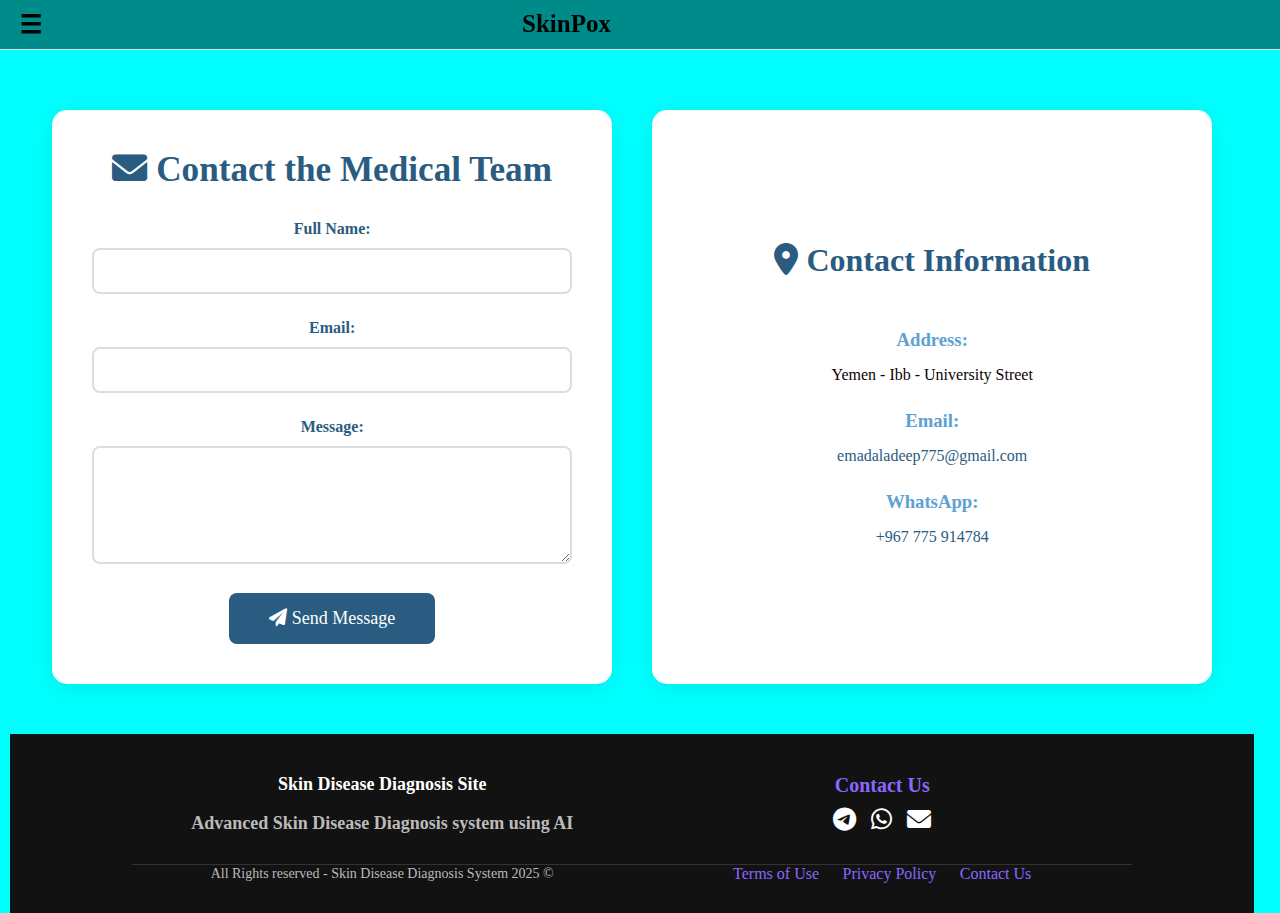
<file: templates/contact.html>
<!DOCTYPE html>
<html lang="en">
<head>
  <meta charset="UTF-8">
  <meta name="viewport" content="width=device-width, initial-scale=1.0">
   <link rel="stylesheet" href="https://cdnjs.cloudflare.com/ajax/libs/font-awesome/6.0.0/css/all.min.css">
  
  <title>Contact Us - Skin Disease Diagnosis System</title>
    <style>
        :root {
            --primary-color: #2A5C82;
            --secondary-color: #5DA2D1;
            --text-color: #333;
            --background: #f5f7fa;
            --white: #fff;
        }

        * {
          margin: 0;
          padding: 0;
          box-sizing: border-box;
          text-align: center;
          align-content: center;
          font-family: 'Times New Roman', Times, serif;
        }
        
        body {
          background-color: #00ffff;
          color: #0b0101;
          padding-top: 60px;
          padding-left: 10px;
          width: 98%;
          text-align: center;
          align-content: center;
        }
        
        html, body {
            height: 100%; /* Ensures the page covers the full screen */
            display: flex;
            flex-direction: column;
        }
        
        header {
          position: fixed;
          top: 0;
          left: 0;
          width: 100%;
          display: flex;
          justify-content: space-between;
          align-items: center;
          background-color: darkcyan;
          padding: 10px;
          z-index: 1000;
          border-bottom: 1px solid #ddd;
          flex-direction: row;
        }
        
        .menu-icon span {
          font-size: 25px;
          font-weight: bold;
          color: black;
          cursor: pointer;
          margin-left: 10px;
        }
        
        .menu-icon .hhh {
          position: fixed;
          left: 40%;
        }
        
        .sidebar {
          height: 100%;
          width: 0;
          position: fixed;
          z-index: 1;
          top: 30px;
          left: 0;
          background-color: darkcyan;
          overflow-x: hidden;
          transition: 0.5s ease;
          padding-top: 40px;
        }
        
        .sidebar a {
          background-color: #00ffff;
          display: block;
          margin: 30px 50px;
          padding: 20px;
          text-decoration: none;
          font-size: 18px;
          color: black;
          transition: 0.3s ease;
          border-radius: 10px;
        }
        
        .sidebar a:hover {
          background-color: #575757;
        }
        
        .nav-link {
            color: var(--white);
            border-bottom: 1px solid rgba(255,255,255,0.1);
            transition: 0.3s;
        }
        
        .nav-link:hover {
            background: var(--secondary-color);
            padding-right: 25px;
        }
        
        /* Contact page styling */
        .contact-container {
            display: grid;
            grid-template-columns: 1fr 1fr;
            gap: 40px;
            max-width: 1200px;
            margin: 50px auto;
            padding: 0 20px;
        }
        
        .contact-form {
            background: var(--white);
            padding: 40px;
            border-radius: 15px;
            box-shadow: 0 5px 25px rgba(0,0,0,0.08);
        }
        
        .contact-form h1 {
            color: var(--primary-color);
            margin-bottom: 30px;
            font-size: 2.2em;
        }
        
        .form-group {
            margin-bottom: 25px;
        }
        
        .form-group label {
            display: block;
            margin-bottom: 10px;
            font-weight: 600;
            color: var(--primary-color);
        }
        
        .form-group input,
        .form-group textarea {
            width: 100%;
            padding: 12px 15px;
            border: 2px solid #ddd;
            border-radius: 8px;
            font-size: 16px;
            transition: 0.3s;
        }
        
        .form-group input:focus,
        .form-group textarea:focus {
            border-color: var(--secondary-color);
            outline: none;
        }
        
        button[type="submit"] {
            background: var(--primary-color);
            color: white;
            padding: 15px 40px;
            border: none;
            border-radius: 8px;
            cursor: pointer;
            font-size: 18px;
            transition: 0.3s;
        }
        
        button[type="submit"]:hover {
            background: var(--secondary-color);
            transform: translateY(-2px);
        }
        
        /* Contact information section */
        .contact-info {
            background: var(--white);
            padding: 40px;
            border-radius: 15px;
            box-shadow: 0 5px 25px rgba(0,0,0,0.08);
        }
        
        .contact-info h2 {
            color: var(--primary-color);
            margin-bottom: 30px;
            font-size: 2em;
        }
        
        .info-box h3 {
            color: var(--secondary-color);
            margin: 20px 0 10px;
        }
        
        .info-box p {
            line-height: 1.8;
        }
        
        .info-box a {
            color: var(--primary-color);
            text-decoration: none;
            transition: 0.3s;
        }
        
        .info-box a:hover {
            color: var(--secondary-color);
            text-decoration: underline;
        }
                
        .skin-footer {
          background-color: #121212;
          color: #ffffff;
          padding: 30px 20px;
          text-align: center;
          font-family: 'Poppins', sans-serif;
        }
        
        .footer-top {
          display: flex;
          flex-wrap: wrap;
          justify-content: space-between;
          align-items: center;
          max-width: 1000px;
          margin: auto;
          padding-bottom: 20px;
          border-bottom: 1px solid #333;
        }
        
        .footer-column {
          flex: 1;
          min-width: 250px;
          margin: 10px 0;
        }
        
        .footer-column p {
          font-size: 18px;
          font-weight: bold;
        }
        
        .footer-description {
          font-size: 14px;
          color: #bbbbbb;
        }
        
        h4 {
          font-size: 20px;
          margin-bottom: 10px;
          color: #8a67ff;
        }
        
        .social-media {
          display: flex;
          justify-content: center;
          gap: 15px;
          margin-top: 10px;
        }
        
        .social-icon {
          color: #ffffff;
          font-size: 24px;
          transition: 0.3s;
        }
        
        .social-icon:hover {
          color: #8a67ff;
          transform: scale(1.1);
        }
        
        .footer-bottom {
          margin-top: 20px;
          font-size: 14px;
          color: #bbbbbb;
          display: flex;
          flex-wrap: wrap;
          justify-content: space-between;
          align-items: center;
          max-width: 1000px;
          margin: auto;
        }
        
        .copyright {
          flex: 1;
          text-align: center;
        }
        
        .legal-links {
          flex: 1;
          text-align: center;
        }
        
        .legal-links a {
          color: #8a67ff;
          text-decoration: none;
          margin: 0 10px;
          font-size: 16px;
          transition: 0.3s;
        }
        
        .legal-links a:hover {
          text-decoration: underline;
          color: #ffffff;
        }
        
        /* Responsive design for smaller devices */
        @media (max-width: 768px) {
          .footer-top, .footer-bottom {
              flex-direction: column;
              text-align: center;
          }
          .legal-links {
              margin-top: 10px;
          }
        }
        
        /* Responsive design adjustments for contact container */
        @media (max-width: 768px) {
            .contact-container {
                grid-template-columns: 1fr;
                margin: 30px auto;
            }
            .contact-form,
            .contact-info {
                padding: 25px;
            }
            .contact-form h1,
            .contact-info h2 {
                font-size: 1.8em;
            }
        }
    </style>
</head>
<body>
  <header>
    <nav>
        <div class="menu-icon" onclick="toggleNav(event)">
            <span>&#9776;</span>
            <span class="hhh">SkinPox</span>
        </div>
    </nav>
  </header>
  
  <!-- Sidebar -->
  <div id="sidebar" class="sidebar">
     <a href="/" class="nav-link"><i class="fas fa-home"></i> Home</a>
     <a href="/diagnose" class="nav-link"><i class="fas fa-eye"></i> Diagnose</a>
     <a href="/contact" class="nav-link"><i class="fas fa-person"></i> Contact</a>
  </div>
  
  <main class="contact-page">
      <div class="contact-container">
          <section class="contact-form">
              <h1><i class="fas fa-envelope"></i> Contact the Medical Team</h1>
              
              <form action="/submit-contact" method="POST">
                  <div class="form-group">
                      <label for="name">Full Name:</label>
                      <input type="text" id="name" name="name" required>
                  </div>

                  <div class="form-group">
                      <label for="email">Email:</label>
                      <input type="email" id="email" name="email" required>
                  </div>

                  <div class="form-group">
                      <label for="message">Message:</label>
                      <textarea id="message" name="message" rows="5" required></textarea>
                  </div>

                  <button type="submit">
                      <i class="fas fa-paper-plane"></i> Send Message
                  </button>
              </form>
          </section>

          <section class="contact-info">
              <h2><i class="fas fa-map-marker-alt"></i> Contact Information</h2>
              <div class="info-box">
                  <h3>Address:</h3>
                  <p>Yemen - Ibb - University Street</p>
                  
                  <h3>Email:</h3>
                  <p><a href="mailto:emadaladeep775@gmail.com">emadaladeep775@gmail.com</a></p>

                  <h3>WhatsApp:</h3>
                  <p><a href="https://wa.me/967775914784">+967 775 914784</a></p>
              </div>
          </section>
      </div>
  </main>

  <footer class="skin-footer">
    <div class="footer-top">
      <div class="footer-column">
        <p>Skin Disease Diagnosis Site</p><br>
        <p class="footer-description">
          Advanced Skin Disease Diagnosis system using AI
        </p>
      </div>
    
      <div class="footer-column">
        <h4>Contact Us</h4>
        <div class="social-media">
          <a href="https://t.me/emad_aladeep" class="social-icon telegram" target="_blank">
            <i class="fab fa-telegram"></i>
          </a>
          <a href="https://wa.me/967775914784" class="social-icon whatsapp" target="_blank">
            <i class="fab fa-whatsapp"></i>
          </a>
          <a href="mailto:emadaladeep775@gmail.com" class="social-icon email">
            <i class="fas fa-envelope"></i>
          </a>
        </div>
      </div>
    </div>
  
    <div class="footer-bottom">
      <div class="copyright">
        All Rights reserved - Skin Disease Diagnosis System 2025 © 
      </div>
      <div class="legal-links">
        <a href="/terms">Terms of Use</a>
        <a href="/contact">Privacy Policy</a>
        <a href="/contact">Contact Us</a>
      </div>
    </div>
  </footer>
  
  <script>
    // Toggle sidebar function
    function toggleNav(event) {
      event.stopPropagation();
      var sidebar = document.getElementById("sidebar");
      if (sidebar.style.width === "250px") {
        sidebar.style.width = "0";
      } else {
        sidebar.style.width = "250px";
      }
    }
    
    // Close sidebar when clicking outside of it
    document.addEventListener('click', function(event) {
      var sidebar = document.getElementById("sidebar");
      var menuIcon = document.querySelector('.menu-icon');
      if (sidebar.style.width === "250px" && 
          !event.target.closest('#sidebar') && 
          !event.target.closest('.menu-icon')) {
        sidebar.style.width = "0";
      }
    });
  </script>
</body>
</html>
</file>
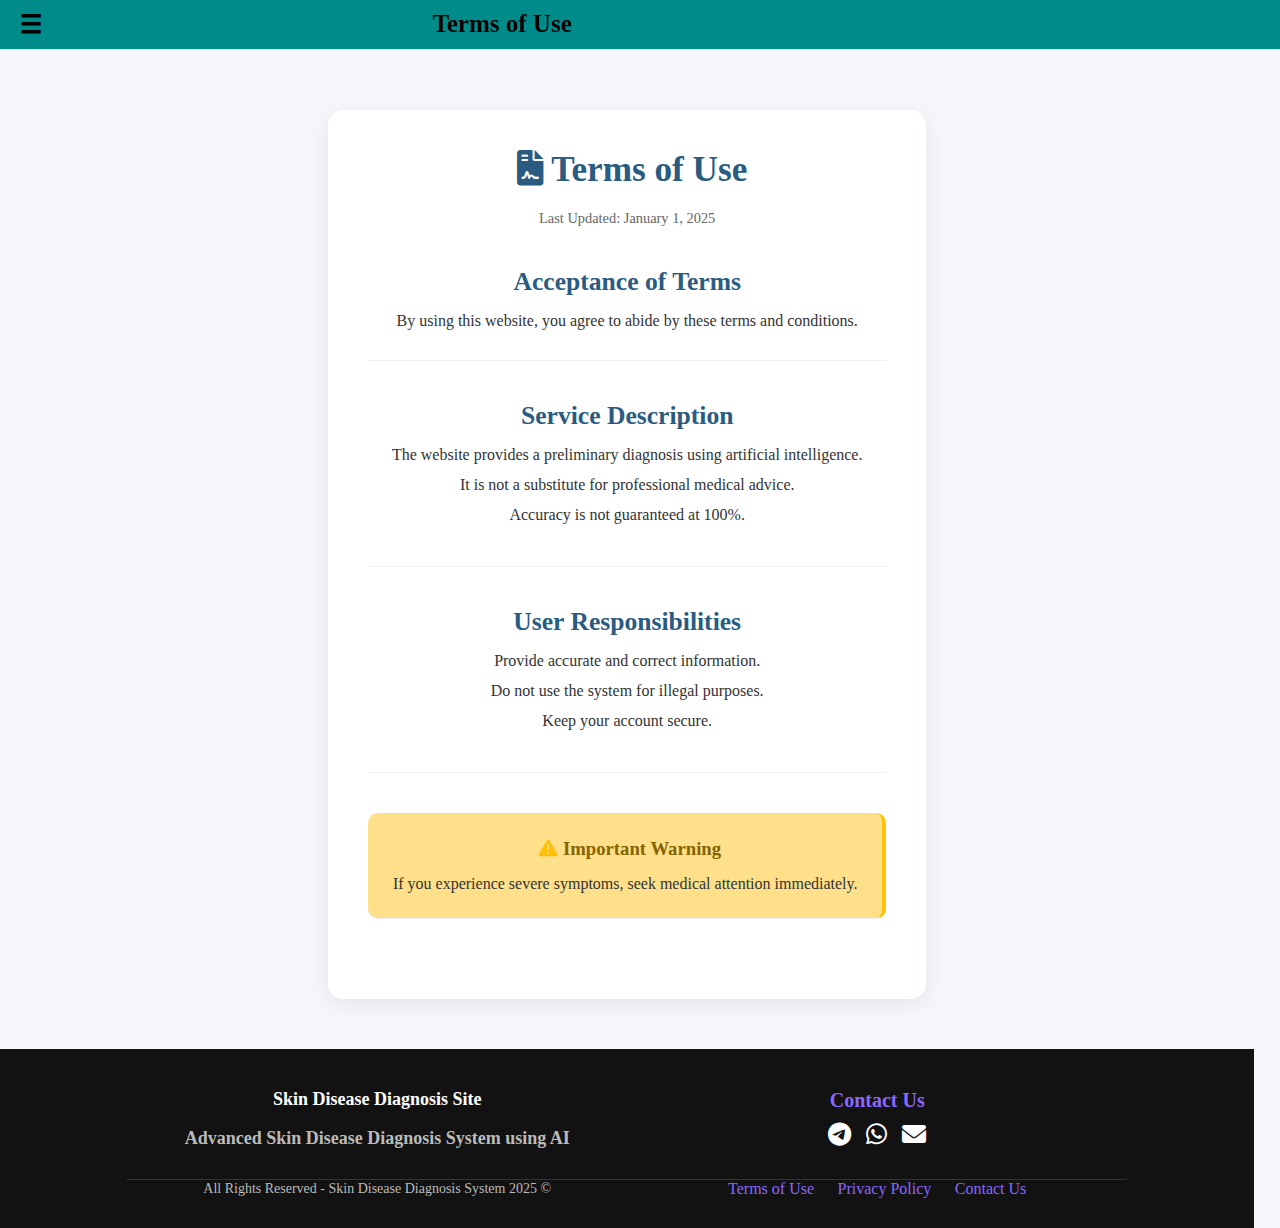
<file: templates/terms.html>
<!DOCTYPE html>
<html lang="en">
<head>
  <meta charset="UTF-8">
  <meta name="viewport" content="width=device-width, initial-scale=1.0">
  <title>Terms of Use - Skin Disease Diagnosis System</title>
  <link rel="stylesheet" href="https://cdnjs.cloudflare.com/ajax/libs/font-awesome/6.0.0/css/all.min.css">
  <style>
    /* Common Styles */
    :root {
      --primary-color: #2A5C82;
      --secondary-color: #5DA2D1;
      --text-color: #333;
      --background: #f5f7fa;
      --white: #fff;
      --warning-color: #FFE08A;
    }
    * {
      margin: 0;
      padding: 0;
      box-sizing: border-box;
      text-align: center;
      font-family: 'Times New Roman', Times, serif;
    }
    body {
      background-color: var(--background);
      color: var(--text-color);
      padding-top: 60px;
      width: 98%;
      direction: ltr;
    }
    html, body {
      height: 100%;
      display: flex;
      flex-direction: column;
    }
    header {
      position: fixed;
      top: 0;
      left: 0;
      width: 100%;
      display: flex;
      justify-content: space-between;
      align-items: center;
      background-color: darkcyan;
      padding: 10px;
      z-index: 1000;
      border-bottom: 1px solid #ddd;
    }
    .menu-icon span {
      font-size: 25px;
      font-weight: bold;
      color: black;
      cursor: pointer;
      margin-left: 10px;
    }
    .menu-icon .hhh {
      position: fixed;
      left: 33%;
    }
    .sidebar {
      height: 100%;
      width: 0;
      position: fixed;
      z-index: 1;
      top: 30px;
      left: 0;
      background-color: darkcyan;
      overflow-x: hidden;
      transition: width 0.5s ease;
      padding-top: 200px;
    }
    .sidebar a {
      background-color: #00ffff;
      display: block;
      margin: 30px 50px;
      padding: 20px 20px;
      text-decoration: none;
      font-size: 18px;
      color: black;
      transition: 0.3s ease;
      border-radius: 10px;
     
    }
    .sidebar a:hover {
      background-color: #575757;
      color: #fff;
    }
    /* تم حذف أيقونة الإغلاق من هنا */
    
    /* Terms Page Styles */
    .legal-page {
      max-width: 1200px;
      margin: 50px auto;
      padding: 0 20px;
      text-align: center;
    }
    .breadcrumb {
      color: var(--primary-color);
      margin-bottom: 30px;
      font-size: 0.9em;
    }
    .breadcrumb a {
      color: var(--secondary-color);
      text-decoration: none;
    }
    article {
      background: var(--white);
      padding: 40px;
      border-radius: 15px;
      box-shadow: 0 5px 25px rgba(0,0,0,0.08);
    }
    h1 {
      color: var(--primary-color);
      font-size: 2.2em;
      margin-bottom: 20px;
    }
    h1 i {
      margin-left: 10px;
    }
    .update-date {
      color: #666;
      font-size: 0.9em;
      margin-bottom: 40px;
      display: block;
    }
    section {
      margin-bottom: 40px;
      border-bottom: 1px solid #eee;
      padding-bottom: 30px;
    }
    h2 {
      color: var(--primary-color);
      font-size: 1.6em;
      margin-bottom: 15px;
    }
    ul {
      padding: 0;
      margin: 0;
      list-style: none;
    }
    li {
      margin-bottom: 12px;
    }
    .warning {
      background: var(--warning-color);
      padding: 25px;
      border-radius: 10px;
      border-right: 4px solid #FFC107;
      margin-top: 30px;
    }
    .warning h3 {
      color: #856404;
      margin-bottom: 15px;
    }
    .warning i {
      color: #FFC107;
      margin-left: 10px;
    }
    .skin-footer {
      background-color: #121212;
      color: #ffffff;
      padding: 30px 20px;
      text-align: center;
      font-family: 'Poppins', sans-serif;
    }
    .footer-top {
      display: flex;
      flex-wrap: wrap;
      justify-content: space-between;
      align-items: center;
      max-width: 1000px;
      margin: auto;
      padding-bottom: 20px;
      border-bottom: 1px solid #333;
    }
    .footer-column {
      flex: 1;
      min-width: 250px;
      margin: 10px 0;
    }
    .footer-column p {
      font-size: 18px;
      font-weight: bold;
    }
    .footer-description {
      font-size: 14px;
      color: #bbbbbb;
    }
    h4 {
      font-size: 20px;
      margin-bottom: 10px;
      color: #8a67ff;
    }
    .social-media {
      display: flex;
      justify-content: center;
      gap: 15px;
      margin-top: 10px;
    }
    .social-icon {
      color: #ffffff;
      font-size: 24px;
      transition: 0.3s;
    }
    .social-icon:hover {
      color: #8a67ff;
      transform: scale(1.1);
    }
    .footer-bottom {
      margin-top: 20px;
      font-size: 14px;
      color: #bbbbbb;
      display: flex;
      flex-wrap: wrap;
      justify-content: space-between;
      align-items: center;
      max-width: 1000px;
      margin: auto;
    }
    .copyright {
      flex: 1;
      text-align: center;
    }
    .legal-links {
      flex: 1;
      text-align: center;
    }
    .legal-links a {
      color: #8a67ff;
      text-decoration: none;
      margin: 0 10px;
      font-size: 16px;
      transition: 0.3s;
    }
    .legal-links a:hover {
      text-decoration: underline;
      color: #ffffff;
    }
    @media (max-width: 768px) {
      .footer-top, .footer-bottom {
        flex-direction: column;
        text-align: center;
      }
      .legal-links {
        margin-top: 10px;
      }
      .legal-page {
        margin: 30px auto;
      }
      article {
        padding: 25px;
      }
      h1 {
        font-size: 1.8em;
      }
      h2 {
        font-size: 1.4em;
      }
      .warning {
        padding: 20px;
      }
    }
  </style>
</head>
<body>
  <header>
    <nav>
      <div class="menu-icon" onclick="toggleNav(event)">
        <span>&#9776;</span>
        <span class="hhh">Terms of Use</span>
      </div>
    </nav>
  </header>
  
  <!-- Sidebar بدون أيقونة الإغلاق -->
  <div id="sidebar" class="sidebar">
    <a href="/"><i class="fas fa-home"></i> Home</a>
    <a href="/diagnose"><i class="fas fa-eye"></i> Diagnose</a>
    <a href="/contact"><i class="fas fa-user"></i> Contact</a>
  </div>
  
  <main class="legal-page">
    
    <article>
      <h1><i class="fas fa-file-contract"></i> Terms of Use</h1>
      <p class="update-date">Last Updated: January 1, 2025</p>
      
      <section>
        <h2>Acceptance of Terms</h2>
        <p>By using this website, you agree to abide by these terms and conditions.</p>
      </section>
      
      <section>
        <h2>Service Description</h2>
        <ul>
          <li>The website provides a preliminary diagnosis using artificial intelligence.</li>
          <li>It is not a substitute for professional medical advice.</li>
          <li>Accuracy is not guaranteed at 100%.</li>
        </ul>
      </section>
      
      <section>
        <h2> User Responsibilities</h2>
        <ul>
          <li>Provide accurate and correct information.</li>
          <li>Do not use the system for illegal purposes.</li>
          <li>Keep your account secure.</li>
        </ul>
      </section>
      
      <section class="warning">
        <h3><i class="fas fa-exclamation-triangle"></i> Important Warning</h3>
        <p>If you experience severe symptoms, seek medical attention immediately.</p>
      </section>
    </article>
  </main>
  
  <footer class="skin-footer">
    <div class="footer-top">
      <div class="footer-column">
        <p>Skin Disease Diagnosis Site</p>
        <br>
        <p class="footer-description">
          Advanced Skin Disease Diagnosis System using AI
        </p>
      </div>
      <div class="footer-column">
        <h4>Contact Us</h4>
        <div class="social-media">
          <a href="https://t.me/emad_aladeep" class="social-icon telegram" target="_blank">
            <i class="fab fa-telegram"></i>
          </a>
          <a href="https://wa.me/967775914784" class="social-icon whatsapp" target="_blank">
            <i class="fab fa-whatsapp"></i>
          </a>
          <a href="mailto:emadaladeep775@gmail.com" class="social-icon email">
            <i class="fas fa-envelope"></i>
          </a>
        </div>
      </div>
    </div>
    
    <div class="footer-bottom">
      <div class="copyright">
        All Rights Reserved - Skin Disease Diagnosis System 2025 &copy;
      </div>
      <div class="legal-links">
        <a href="/terms">Terms of Use</a>
        <a href="/terms">Privacy Policy</a>
        <a href="/contact">Contact Us</a>
      </div>
    </div>
  </footer>
  
  <script>
    // دالة تبديل عرض الـ Sidebar عند الضغط على أيقونة القائمة
    function toggleNav(event) {
      event.stopPropagation(); // لمنع الحدث من الانتشار إلى المستند
      var sidebar = document.getElementById("sidebar");
      if (sidebar.style.width === "250px") {
        sidebar.style.width = "0";
      } else {
        sidebar.style.width = "250px";
      }
    }
    
    // إغلاق الـ Sidebar عند النقر في أي مكان خارج منطقة القائمة
    document.addEventListener('click', function(event) {
      var sidebar = document.getElementById("sidebar");
      var menuIcon = document.querySelector('.menu-icon');
      // إذا كان الـ Sidebar مفتوحًا والنقر تم خارج الـ Sidebar وأيقونة القائمة
      if (sidebar.style.width === "250px" && 
          !event.target.closest('#sidebar') && 
          !event.target.closest('.menu-icon')) {
        sidebar.style.width = "0";
      }
    });
  </script>
</body>
</html>
</file>
